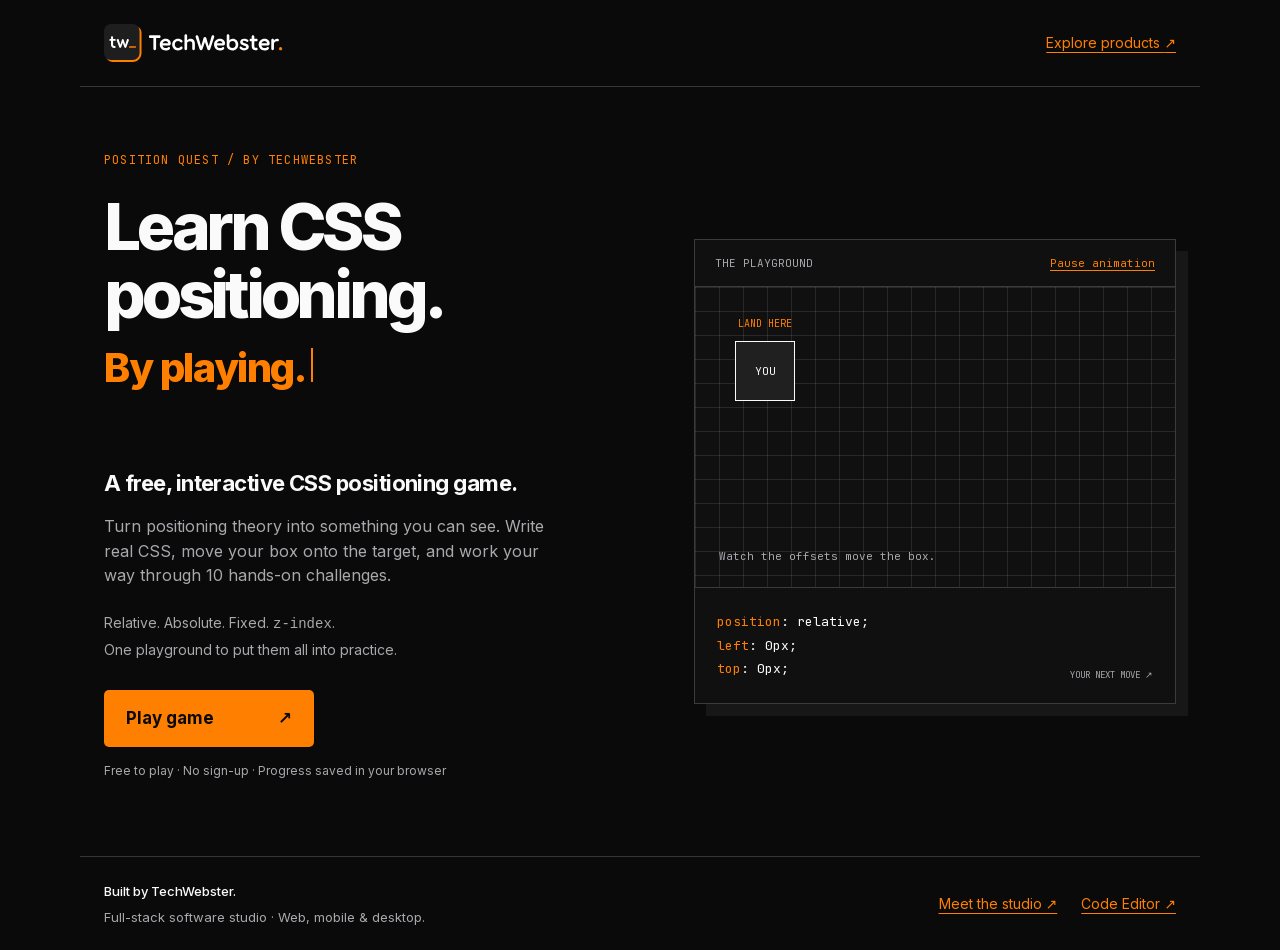
<file: index.html>
<!doctype html>
<html lang="en">
<head>
<meta charset="utf-8">
<meta name="viewport" content="width=device-width, initial-scale=1">
<title>CSS Position Game — Position Quest by TechWebster</title>
<meta name="description" content="Learn CSS positioning with Position Quest by TechWebster. Practice relative, absolute, fixed and z-index in 10 free interactive coding challenges.">
<link rel="canonical" href="https://css-positions.techwebster.com/">
<meta name="theme-color" content="#FF7F00">
<meta name="color-scheme" content="dark">
<meta name="author" content="TechWebster">
<meta property="og:type" content="website">
<meta property="og:site_name" content="Position Quest by TechWebster">
<meta property="og:title" content="CSS Position Game — Position Quest by TechWebster">
<meta property="og:description" content="Learn CSS positioning with Position Quest by TechWebster. Practice relative, absolute, fixed and z-index in 10 free interactive coding challenges.">
<meta property="og:url" content="https://css-positions.techwebster.com/">
<meta property="og:image" content="https://css-positions.techwebster.com/assets/social-preview.png">
<meta property="og:image:width" content="1200">
<meta property="og:image:height" content="630">
<meta property="og:image:alt" content="Position Quest by TechWebster — learn CSS position by playing">
<meta name="twitter:card" content="summary_large_image">
<meta name="twitter:title" content="Position Quest by TechWebster">
<meta name="twitter:description" content="Learn CSS positioning with Position Quest by TechWebster. Practice relative, absolute, fixed and z-index in 10 free interactive coding challenges.">
<meta name="twitter:image" content="https://css-positions.techwebster.com/assets/social-preview.png">
<link rel="icon" href="assets/favicon.ico" sizes="any">
<link rel="apple-touch-icon" href="assets/apple-touch-icon.png">
<link rel="preload" href="assets/inter-latin.woff2" as="font" type="font/woff2" crossorigin>
<link rel="stylesheet" href="style.css">
<script type="application/ld+json">{
  "@context": "https://schema.org",
  "@graph": [
    {
      "@type": "Organization",
      "@id": "https://www.techwebster.com/#organization",
      "name": "TechWebster",
      "url": "https://www.techwebster.com/",
      "logo": "https://www.techwebster.com/logo-white.svg"
    },
    {
      "@type": "WebSite",
      "@id": "https://css-positions.techwebster.com/#website",
      "name": "Position Quest by TechWebster",
      "url": "https://css-positions.techwebster.com/",
      "publisher": {
        "@id": "https://www.techwebster.com/#organization"
      }
    },
    {
      "@type": "WebApplication",
      "@id": "https://css-positions.techwebster.com/#app",
      "name": "Position Quest",
      "url": "https://css-positions.techwebster.com/play/",
      "description": "Learn CSS positioning with Position Quest by TechWebster. Practice relative, absolute, fixed and z-index in 10 free interactive coding challenges.",
      "applicationCategory": "EducationalApplication",
      "operatingSystem": "Any",
      "isAccessibleForFree": true,
      "inLanguage": "en",
      "offers": {
        "@type": "Offer",
        "price": "0",
        "priceCurrency": "USD"
      },
      "publisher": {
        "@id": "https://www.techwebster.com/#organization"
      }
    },
    {
      "@type": "WebPage",
      "@id": "https://css-positions.techwebster.com/#webpage",
      "url": "https://css-positions.techwebster.com/",
      "name": "CSS Position Game \u2014 Position Quest by TechWebster",
      "isPartOf": {
        "@id": "https://css-positions.techwebster.com/#website"
      },
      "mainEntity": {
        "@id": "https://css-positions.techwebster.com/#app"
      }
    }
  ]
}</script>
</head>
<body class="landing-page">
<a class="skip-link" href="#main-content">Skip to content</a>
<nav class="brand-nav" aria-label="TechWebster">
  <a href="https://www.techwebster.com/" aria-label="TechWebster home"><img src="assets/techwebster-logo.svg" width="180" height="38" alt="TechWebster"></a>
  <a href="https://www.techwebster.com/products">Explore products <span aria-hidden="true">↗</span></a>
</nav>
<main id="main-content" class="landing-hero">
  <section class="hero-copy" aria-labelledby="landing-title">
    <p class="eyebrow">Position Quest / by TechWebster</p>
    <h1 id="landing-title">Learn CSS<br>positioning.<span class="typing-line" aria-hidden="true">By playing.</span></h1>
    <h2>A free, interactive CSS positioning game.</h2>
    <p class="hero-description">Turn positioning theory into something you can see. Write real CSS, move your box onto the target, and work your way through 10 hands-on challenges.</p>
    <p class="hero-topics">Relative. Absolute. Fixed. <code>z-index</code>.<br>One playground to put them all into practice.</p>
    <a class="play-cta" href="play/">Play game <span aria-hidden="true">↗</span></a>
    <p class="play-note">Free to play · No sign-up · Progress saved in your browser</p>
  </section>
  <figure class="hero-preview" aria-label="CSS positioning example: move a box from its starting position onto an orange target">
    <div class="preview-bar"><span>THE PLAYGROUND</span><button class="preview-toggle" type="button" hidden>Pause animation</button></div>
    <div class="preview-grid" aria-hidden="true">
      <span class="preview-origin">YOU</span>
      <span class="preview-target"><span>LAND HERE</span>＋</span>
      <span class="preview-caption">Watch the offsets move the box.</span>
    </div>
    <figcaption><code><span>position</span>: relative;<br><span>left</span>: <b id="demo-left">0</b>px;<br><span>top</span>: <b id="demo-top">0</b>px;</code><span class="preview-live">YOUR NEXT MOVE ↗</span></figcaption>
  </figure>
</main>
<footer class="site-footer"><div><strong>Built by TechWebster.</strong><span>Full-stack software studio · Web, mobile &amp; desktop.</span></div><div class="footer-links"><a href="https://www.techwebster.com/">Meet the studio ↗</a><a href="https://www.techwebster.com/products/code-editor">Code Editor ↗</a></div></footer>
<script src="landing.js" defer></script>
</body>
</html>
</file>
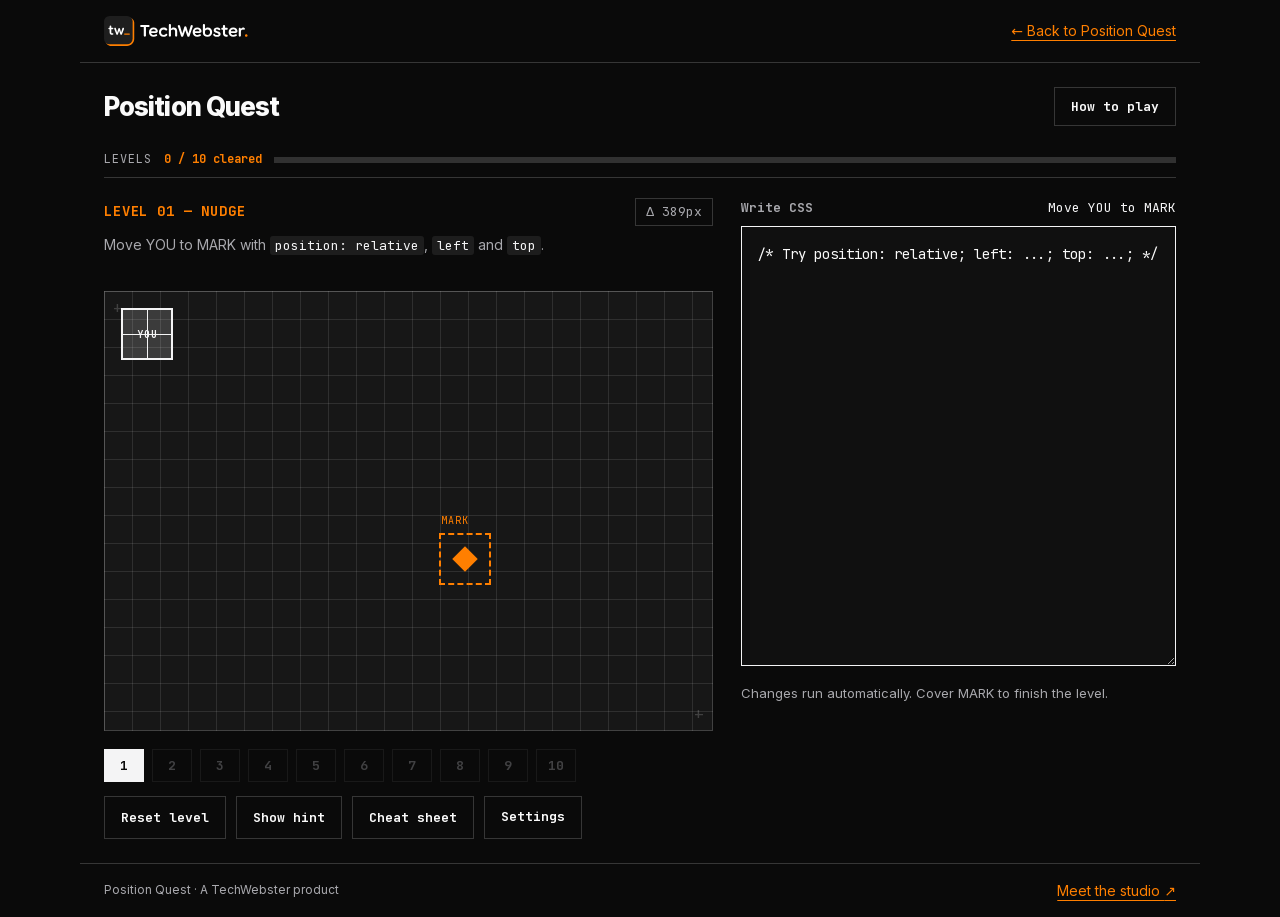
<file: play/index.html>
<!doctype html>
<html lang="en">
<head>
<meta charset="utf-8">
<meta name="viewport" content="width=device-width, initial-scale=1">
<title>Play Position Quest — CSS Challenges | TechWebster</title>
<meta name="description" content="Learn CSS positioning with Position Quest by TechWebster. Practice relative, absolute, fixed and z-index in 10 free interactive coding challenges.">
<link rel="canonical" href="https://css-positions.techwebster.com/play/">
<meta name="theme-color" content="#FF7F00">
<meta name="color-scheme" content="dark">
<meta name="author" content="TechWebster">
<meta property="og:type" content="website">
<meta property="og:site_name" content="Position Quest by TechWebster">
<meta property="og:title" content="CSS Position Game — Position Quest by TechWebster">
<meta property="og:description" content="Learn CSS positioning with Position Quest by TechWebster. Practice relative, absolute, fixed and z-index in 10 free interactive coding challenges.">
<meta property="og:url" content="https://css-positions.techwebster.com/play/">
<meta property="og:image" content="https://css-positions.techwebster.com/assets/social-preview.png">
<meta property="og:image:width" content="1200">
<meta property="og:image:height" content="630">
<meta property="og:image:alt" content="Position Quest by TechWebster — learn CSS position by playing">
<meta name="twitter:card" content="summary_large_image">
<meta name="twitter:title" content="Position Quest by TechWebster">
<meta name="twitter:description" content="Learn CSS positioning with Position Quest by TechWebster. Practice relative, absolute, fixed and z-index in 10 free interactive coding challenges.">
<meta name="twitter:image" content="https://css-positions.techwebster.com/assets/social-preview.png">
<link rel="icon" href="../assets/favicon.ico" sizes="any">
<link rel="apple-touch-icon" href="../assets/apple-touch-icon.png">
<link rel="preload" href="../assets/inter-latin.woff2" as="font" type="font/woff2" crossorigin>
<link rel="stylesheet" href="../style.css">
<script type="application/ld+json">{
  "@context": "https://schema.org",
  "@graph": [
    {
      "@type": "Organization",
      "@id": "https://www.techwebster.com/#organization",
      "name": "TechWebster",
      "url": "https://www.techwebster.com/",
      "logo": "https://www.techwebster.com/logo-white.svg"
    },
    {
      "@type": "WebSite",
      "@id": "https://css-positions.techwebster.com/#website",
      "name": "Position Quest by TechWebster",
      "url": "https://css-positions.techwebster.com/",
      "publisher": {
        "@id": "https://www.techwebster.com/#organization"
      }
    },
    {
      "@type": "WebApplication",
      "@id": "https://css-positions.techwebster.com/#app",
      "name": "Position Quest",
      "url": "https://css-positions.techwebster.com/play/",
      "description": "Learn CSS positioning with Position Quest by TechWebster. Practice relative, absolute, fixed and z-index in 10 free interactive coding challenges.",
      "applicationCategory": "EducationalApplication",
      "operatingSystem": "Any",
      "isAccessibleForFree": true,
      "inLanguage": "en",
      "offers": {
        "@type": "Offer",
        "price": "0",
        "priceCurrency": "USD"
      },
      "publisher": {
        "@id": "https://www.techwebster.com/#organization"
      }
    },
    {
      "@type": "WebPage",
      "@id": "https://css-positions.techwebster.com/play/#webpage",
      "url": "https://css-positions.techwebster.com/play/",
      "name": "Play Position Quest \u2014 TechWebster",
      "isPartOf": {
        "@id": "https://css-positions.techwebster.com/#website"
      },
      "mainEntity": {
        "@id": "https://css-positions.techwebster.com/#app"
      }
    }
  ]
}</script>
</head>
<body class="game-page">
<a class="skip-link" href="#main-content">Skip to the drafting board</a>

<nav class="brand-nav" aria-label="TechWebster">
  <a href="https://www.techwebster.com/" aria-label="TechWebster home"><img src="../assets/techwebster-logo.svg" width="180" height="38" alt="TechWebster"></a>
  <a href="../">← Back to Position Quest</a>
</nav>
<header class="game-heading">
  <h1>Position Quest</h1>
  <button id="help-btn" class="btn" type="button">How to play</button>
</header>
<main id="main-content">
  <div class="progress-strip" aria-label="Course progress">
    <span class="progress-label">Levels</span>
    <strong id="progress-count">0 / 10 cleared</strong>
    <div class="progress-track" aria-hidden="true"><span id="progress-fill"></span></div>

  </div>
  <section class="board-col">
    <div class="hud">
      <h2 id="lv-name">Draft 01</h2>
      <span id="meter" class="meter" title="Distance to target">Δ —</span>
    </div>
    <p id="lv-brief" class="brief">Start with relative positioning: use CSS offsets to move the hero onto the mark.</p>

    <div id="board" class="board" aria-describedby="lv-brief">
      <div id="deco"></div>
      <div id="target"><span class="tag">MARK</span></div>
      <div id="hero"><span>YOU</span></div>
      <div id="confetti" aria-hidden="true"></div>
      <div id="win" class="win" role="status" aria-live="polite" hidden>
        <p class="win-big">Level complete!</p>
        <p class="win-sub" id="win-sub">The foreman is pleased.</p>
        <p class="win-stats" id="win-stats"></p>
        <button id="next-btn" class="btn btn-amber">Next level →</button>
      </div>
    </div>

    <div class="level-chips" id="chips" role="tablist" aria-label="Levels"></div>

    <div class="tools">
      <button id="reset-btn" class="btn">Reset level</button>
      <button id="hint-btn" class="btn">Show hint</button>
      <button id="cheat-btn" class="btn">Cheat sheet</button>
      <details class="game-options"><summary class="btn">Settings</summary><div class="game-options-panel">
        <button id="mute-btn" class="btn">🔊 Sound on</button>
        <button id="clear-progress-btn" class="btn btn-danger">Clear progress</button>
      </div></details>
    </div>
    <p id="hint" class="hint" aria-live="polite" hidden></p>
    <p id="announcement" class="sr-only" aria-live="assertive"></p>
  </section>

  <section class="editor-col">
    <label class="ed-label" for="editor">Write CSS <span class="ed-scope">Move YOU to MARK</span></label>
    <textarea id="editor" aria-label="CSS editor for the hero" aria-describedby="editor-note" spellcheck="false" autocapitalize="off" autocorrect="off"
      placeholder="/* write CSS here, e.g.
position: relative;
left: 40px; */"></textarea>
    <p class="ed-note" id="editor-note">Changes run automatically. Cover MARK to finish the level.</p>
  </section>
  <noscript><p>The game needs JavaScript. Enable it to play Position Quest.</p></noscript>
</main>
<footer class="site-footer"><span>Position Quest · A TechWebster product</span><a href="https://www.techwebster.com/">Meet the studio <span aria-hidden="true">↗</span></a></footer>

<dialog id="help" class="cheat" aria-labelledby="help-title">
  <h2 id="help-title">How to play</h2>
  <ol><li>Read the level goal.</li><li>Write CSS to move <strong>YOU</strong> onto <strong>MARK</strong>.</li><li>Cover the target to unlock the next level.</li></ol>
  <p>Stuck? Use <strong>Show hint</strong> or the <strong>Cheat sheet</strong>.</p>
  <p>Progress saves in this browser.</p>
  <p id="best-score">Best run —</p>
  <form method="dialog"><button class="btn btn-amber">Got it</button></form>
</dialog>
<dialog id="cheat" class="cheat">
  <h2>Position cheat sheet</h2>
  <dl>
    <dt><code>position: static;</code></dt>
    <dd>Default. The box sits in normal flow — <code>top / right / bottom / left</code> do nothing.</dd>
    <dt><code>position: relative;</code></dt>
    <dd>Offset from where it <em>would</em> be. Flow keeps its original space. Enables <code>z-index</code> and acts as the anchor for absolute children.</dd>
    <dt><code>position: absolute;</code></dt>
    <dd>Removed from flow. Anchored to the nearest <em>positioned</em> ancestor (else the page). <code>top/right/bottom/left</code> measure from that ancestor's edges.</dd>
    <dt><code>position: fixed;</code></dt>
    <dd>Removed from flow. Usually anchored to the <em>viewport</em>. Certain ancestors, such as transformed elements, can establish its containing block instead.</dd>
    <dt><code>position: sticky;</code></dt>
    <dd>Relative until it crosses a scroll threshold (<code>top: 0</code> etc.), then it sticks, within its parent.</dd>
    <dt><code>z-index</code></dt>
    <dd>Stacking order within a stacking context. Works on positioned elements and flex or grid items; higher values paint above lower ones in the same context.</dd>
    <dt>Tricks</dt>
    <dd>Center anything: <code>position:absolute; inset:0; margin:auto;</code> or <code>left:50%; top:50%; transform:translate(-50%,-50%);</code></dd>
  </dl>
  <form method="dialog"><button class="btn btn-amber">Back to the board</button></form>
</dialog>

<style id="level-css"></style>
<style id="user-css"></style>
<script src="../game.js"></script>
</body>
</html>
</file>
<file: style.css>
@font-face { font-family: Inter; src: url("assets/inter-latin.woff2") format("woff2"); font-style: normal; font-weight: 100 900; font-display: swap; }
@font-face { font-family: "JetBrains Mono"; src: url("assets/jetbrains-mono-latin.woff2") format("woff2"); font-style: normal; font-weight: 100 800; font-display: swap; }
/* Position Quest — blueprint drafting theme */
:root {
  --bg: #0a0a0a;
  --bg-2: #171717;
  --line: rgba(255, 255, 255, 0.18);
  --grid: rgba(255, 255, 255, 0.10);
  --ink: #fafafa;
  --ink-dim: #a8a8ad;
  --amber: #ff7f00;
  --cyan: #f4f4f5;
  --red: #ff6b6b;
  --font-display: "Inter", system-ui, sans-serif;
  --font-body: "Inter", system-ui, sans-serif;
  --font-mono: "JetBrains Mono", ui-monospace, "SF Mono", Menlo, monospace;
}

* { box-sizing: border-box; }

.skip-link {
  position: fixed;
  left: 12px;
  top: 12px;
  z-index: 100;
  transform: translateY(-180%);
  padding: 8px 12px;
  background: var(--amber);
  color: var(--bg);
  font-family: var(--font-mono);
  font-size: 12px;
  font-weight: 700;
}
.skip-link:not(:focus) { visibility: hidden; }
.skip-link:focus { transform: translateY(0); visibility: visible; }
.sr-only {
  position: absolute;
  width: 1px;
  height: 1px;
  padding: 0;
  margin: -1px;
  overflow: hidden;
  clip: rect(0, 0, 0, 0);
  white-space: nowrap;
  border: 0;
}

body {
  margin: 0;
  min-height: 100vh;
  background:
    linear-gradient(var(--grid) 1px, transparent 1px) 0 -1px / 28px 28px,
    linear-gradient(90deg, var(--grid) 1px, transparent 1px) -1px 0 / 28px 28px,
    var(--bg);
  color: var(--ink);
  font-family: var(--font-body);
  line-height: 1.55;
}

/* ---------- sheet head ---------- */
.sheet-head {
  max-width: 1120px;
  margin: 0 auto;
  padding: 40px 24px 8px;
  display: flex;
  flex-wrap: wrap;
  gap: 24px;
  align-items: flex-end;
  justify-content: space-between;
}
.eyebrow {
  font-family: var(--font-mono);
  font-size: 12px;
  letter-spacing: 0.14em;
  text-transform: uppercase;
  color: var(--ink-dim);
  margin: 0 0 6px;
}
h1 {
  font-family: var(--font-display);
  font-size: clamp(32px, 6vw, 56px);
  letter-spacing: 0.01em;
  margin: 0;
  line-height: 1;
}
h1::after {
  content: "";
  display: block;
  width: 72px;
  height: 6px;
  margin-top: 10px;
  background: var(--amber);
}
.sub { max-width: 52ch; color: var(--ink-dim); margin: 12px 0 0; }
.sub code, .brief code, .cheat code, .hint code {
  font-family: var(--font-mono);
  font-size: 0.92em;
  color: var(--cyan);
  background: rgba(244, 244, 245, 0.08);
  padding: 1px 5px;
  border-radius: 3px;
}
.titleblock {
  border: 1px solid var(--line);
  display: grid;
  grid-template-columns: auto auto;
  font-family: var(--font-mono);
  font-size: 12px;
  box-shadow: 6px 6px 0 rgba(0, 0, 0, 0.25);
}
.titleblock span {
  padding: 6px 10px;
  color: var(--ink-dim);
  text-transform: uppercase;
  letter-spacing: 0.08em;
  border-top: 1px solid var(--line);
}
.titleblock span:first-child, .titleblock span:nth-child(2) { border-top: 0; }
.titleblock b {
  padding: 6px 12px;
  font-weight: 700;
  color: var(--amber);
  border-top: 1px solid var(--line);
  border-left: 1px solid var(--line);
}
.titleblock b:first-of-type, .titleblock b:nth-of-type(2) { border-top: 0; }

/* ---------- layout ---------- */
main {
  max-width: 1120px;
  margin: 0 auto;
  padding: 24px;
  display: grid;
  grid-template-columns: minmax(0, 1.4fr) minmax(0, 1fr);
  gap: 32px;
  align-items: start;
}
.progress-strip {
  grid-column: 1 / -1;
  display: grid;
  grid-template-columns: auto auto minmax(120px, 1fr) auto;
  gap: 12px;
  align-items: center;
  padding: 10px 12px;
  border-block: 1px solid var(--line);
  font-family: var(--font-mono);
  font-size: 12px;
}
.progress-label { color: var(--ink-dim); text-transform: uppercase; letter-spacing: .08em; }
.progress-strip strong { color: var(--amber); white-space: nowrap; }
.progress-track { height: 6px; background: rgba(255, 255, 255, .16); }
#progress-fill {
  display: block;
  width: 0;
  height: 100%;
  background: var(--amber);
  transition: width .35s ease-out;
}
.progress-best { color: var(--cyan); white-space: nowrap; }
@media (max-width: 900px) {
  main { grid-template-columns: 1fr; }
}

/* ---------- board ---------- */
.hud { display: flex; align-items: baseline; justify-content: space-between; gap: 16px; }
.hud h2 {
  font-family: var(--font-mono);
  font-size: 15px;
  font-weight: 700;
  letter-spacing: 0.06em;
  text-transform: uppercase;
  margin: 0;
  color: var(--amber);
}
.meter {
  font-family: var(--font-mono);
  font-size: 13px;
  color: var(--ink-dim);
  border: 1px solid var(--line);
  padding: 3px 10px;
  white-space: nowrap;
}
.meter.hot { color: var(--amber); border-color: var(--amber); }
.brief { color: var(--ink-dim); min-height: 3.1em; margin: 8px 0 14px; max-width: 64ch; }

.board {
  position: relative;
  height: 440px;
  border: 1px solid var(--line);
  background:
    linear-gradient(var(--grid) 1px, transparent 1px) 0 -1px / 28px 28px,
    linear-gradient(90deg, var(--grid) 1px, transparent 1px) -1px 0 / 28px 28px,
    var(--bg-2);
  box-shadow: 10px 10px 0 rgba(0, 0, 0, 0.25);
  padding: 16px;
}
.board::before, .board::after {
  content: "+";
  position: absolute;
  font-family: var(--font-mono);
  color: var(--line);
  font-size: 16px;
}
.board::before { top: 4px; left: 8px; }
.board::after { bottom: 4px; right: 8px; }

#deco { display: contents; }

/* crates & deco */
.crate {
  position: absolute;
  border: 2px solid var(--ink-dim);
  background:
    repeating-linear-gradient(45deg, transparent 0 6px, rgba(168, 168, 173, 0.22) 6px 8px),
    var(--bg);
  display: grid;
  place-items: center;
  font-family: var(--font-mono);
  font-size: 10px;
  letter-spacing: 0.12em;
  color: var(--ink-dim);
}
.flow-crate {
  width: 52px;
  height: 52px;
  margin: 20px 0 0 26%;
  position: static;
}

/* hero */
#hero {
  width: 52px;
  height: 52px;
  border: 2px solid var(--cyan);
  background:
    linear-gradient(var(--cyan), var(--cyan)) center / 100% 1px no-repeat,
    linear-gradient(var(--cyan), var(--cyan)) center / 1px 100% no-repeat,
    rgba(244, 244, 245, 0.16);
  display: grid;
  place-items: center;
  font-family: var(--font-mono);
  font-size: 10px;
  font-weight: 700;
  letter-spacing: 0.1em;
  color: var(--cyan);
  z-index: 1;
}

/* target */
#target {
  position: absolute;
  width: 52px;
  height: 52px;
  border: 2px dashed var(--amber);
  display: grid;
  place-items: center;
  z-index: 0;
}
#target::before {
  content: "";
  width: 18px;
  height: 18px;
  background: var(--amber);
  transform: rotate(45deg);
  animation: pulse 1.6s ease-in-out infinite;
}
#target .tag {
  position: absolute;
  top: -22px;
  left: 0;
  font-family: var(--font-mono);
  font-size: 10px;
  letter-spacing: 0.12em;
  color: var(--amber);
  white-space: nowrap;
}
#target.near {
  border-color: var(--cyan);
  box-shadow: 0 0 0 3px rgba(244, 244, 245, 0.25), 0 0 18px rgba(255, 127, 0, 0.45);
}
#target.near .tag { color: var(--cyan); }
@keyframes pulse {
  0%, 100% { transform: rotate(45deg) scale(1); opacity: 1; }
  50% { transform: rotate(45deg) scale(0.72); opacity: 0.6; }
}

/* win banner — compact strip so the final overlap stays visible */
.win[hidden] { display: none; }
.win {
  position: absolute;
  left: -1px;
  right: -1px;
  bottom: -1px;
  z-index: 40;
  display: flex;
  flex-wrap: wrap;
  align-items: center;
  gap: 4px 18px;
  padding: 12px 18px;
  background: linear-gradient(rgba(10, 10, 10, 0.94), rgba(10, 10, 10, 0.88));
  border-top: 2px solid var(--amber);
}
.win-big {
  font-family: var(--font-display);
  font-size: clamp(18px, 3vw, 26px);
  color: var(--amber);
  margin: 0;
}
.win-sub { color: var(--ink-dim); margin: 0; font-size: 14px; }
.win-stats {
  margin: 0;
  font-family: var(--font-mono);
  font-size: 12px;
  color: var(--cyan);
}
.win .btn-amber { margin-left: auto; }

/* confetti */
#confetti { position: absolute; inset: 0; overflow: hidden; pointer-events: none; z-index: 50; }
#confetti i {
  position: absolute;
  top: -14px;
  width: 8px;
  height: 14px;
  animation: fall 1.6s linear forwards;
}
@keyframes fall {
  to { transform: translateY(500px) rotate(540deg); opacity: 0; }
}

/* ---------- level chips ---------- */
.level-chips { display: flex; flex-wrap: wrap; gap: 8px; margin-top: 18px; }
.chip {
  font-family: var(--font-mono);
  font-size: 13px;
  font-weight: 700;
  min-width: 40px;
  padding: 7px 10px;
  background: transparent;
  border: 1px solid var(--line);
  color: var(--ink-dim);
  cursor: pointer;
}
.chip:hover:not(:disabled) { border-color: var(--cyan); color: var(--cyan); }
.chip.current { border-color: var(--cyan); color: var(--bg); background: var(--cyan); }
.chip.done { border-color: var(--amber); color: var(--amber); }
.chip:disabled { opacity: 0.35; cursor: not-allowed; }

/* ---------- tools ---------- */
.tools { display: flex; flex-wrap: wrap; gap: 10px; margin-top: 14px; }
.btn {
  font-family: var(--font-mono);
  font-size: 13px;
  font-weight: 700;
  padding: 10px 16px;
  background: transparent;
  border: 1px solid var(--line);
  color: var(--ink);
  cursor: pointer;
  transition: border-color 0.15s, color 0.15s, transform 0.05s;
}
.btn:hover { border-color: var(--amber); color: var(--amber); }
.btn:active { transform: translateY(1px); }
.btn-amber { background: var(--amber); border-color: var(--amber); color: var(--bg); }
.btn-amber:hover { background: #ff9b38; color: var(--bg); }
.btn-danger { color: var(--red); }
.btn-danger:hover { border-color: var(--red); color: var(--red); }

.hint {
  font-family: var(--font-mono);
  font-size: 13px;
  color: var(--cyan);
  border-left: 3px solid var(--cyan);
  padding: 6px 12px;
  margin: 14px 0 0;
  white-space: pre-wrap;
}

/* ---------- editor ---------- */
.editor-col { position: sticky; top: 24px; }
.ed-label {
  font-family: var(--font-mono);
  font-size: 13px;
  font-weight: 700;
  color: var(--ink-dim);
  display: flex;
  justify-content: space-between;
  margin-bottom: 8px;
}
.ed-scope { font-weight: 400; color: var(--cyan); }
#editor {
  width: 100%;
  height: 340px;
  resize: vertical;
  background: #101010;
  color: var(--ink);
  border: 1px solid var(--line);
  box-shadow: 10px 10px 0 rgba(0, 0, 0, 0.25);
  font-family: var(--font-mono);
  font-size: 14px;
  line-height: 1.7;
  padding: 16px;
  outline: none;
  tab-size: 2;
}
#editor:focus { border-color: var(--cyan); }
.ed-note { font-size: 13px; color: var(--ink-dim); margin: 10px 0 0; }

/* ---------- cheat sheet ---------- */
.cheat {
  max-width: 620px;
  width: calc(100vw - 48px);
  border: 1px solid var(--line);
  background: var(--bg-2);
  color: var(--ink);
  font-family: var(--font-body);
  padding: 28px;
  box-shadow: 12px 12px 0 rgba(0, 0, 0, 0.3);
}
.cheat::backdrop { background: rgba(5, 14, 24, 0.7); }
.cheat h2 { font-family: var(--font-display); font-size: 22px; margin: 0 0 14px; }
.cheat dt { font-family: var(--font-mono); font-weight: 700; color: var(--amber); margin-top: 14px; }
.cheat dd { margin: 2px 0 0; color: var(--ink-dim); font-size: 14px; }

/* ---------- a11y & motion ---------- */
:focus-visible { outline: 2px solid var(--amber); outline-offset: 2px; }
@media (prefers-reduced-motion: reduce) {
  #target::before, #confetti i { animation: none !important; }
}

@media (max-width: 700px) {
  .win { gap: 4px 12px; padding: 10px 14px; }
}

@media (max-width: 900px) {
  .board { height: 340px; }
  .editor-col { position: static; }
  #editor { height: 240px; }
  .progress-strip { grid-template-columns: 1fr auto; }
  .progress-label { grid-column: 1 / 2; }
  .progress-track { grid-column: 1 / -1; grid-row: 2; }
  .progress-best { grid-column: 2; grid-row: 1; }
}

/* TechWebster brand shell; the drafting grid remains the product signature. */
body { background: var(--bg); }
.brand-nav, .site-footer { max-width: 1120px; margin: 0 auto; padding: 24px; display: flex; justify-content: space-between; align-items: center; gap: 20px; }
.brand-nav { border-bottom: 1px solid var(--line); }
.brand-nav img { display: block; max-width: 100%; height: auto; }
a { color: var(--amber); text-underline-offset: 4px; }
.brand-nav a, .site-footer a { font-size: 14px; }
h1 { font-weight: 800; letter-spacing: -.045em; }
.heading-sub { display: block; font-size: clamp(20px, 3vw, 30px); line-height: 1.3; letter-spacing: -.025em; color: var(--ink-dim); margin-top: 12px; }
.learn-section { grid-column: 1 / -1; border-top: 1px solid var(--line); padding-top: 40px; margin-top: 24px; }
.learn-section h2 { font-size: clamp(22px, 3vw, 30px); line-height: 1.25; letter-spacing: -.03em; }
.learn-section p { color: var(--ink-dim); max-width: 80ch; }
.concepts { display: grid; grid-template-columns: repeat(2, minmax(0, 1fr)); gap: 16px 40px; margin: 28px 0 40px; }
.concepts h3 { font-size: 17px; color: var(--ink); }
.concepts code { font-family: var(--font-mono); font-size: .9em; color: var(--ink); overflow-wrap: anywhere; }
.site-footer { border-top: 1px solid var(--line); color: var(--ink-dim); font-size: 13px; }
:focus-visible { outline: 2px solid var(--amber); outline-offset: 4px; }
@media (max-width: 600px) { .concepts { grid-template-columns: 1fr; gap: 8px; } .brand-nav img { width: 145px; } .brand-nav, .site-footer { flex-wrap: wrap; } }

/* Landing: a single invitation to play, framed by the company brand. */
.landing-page { display: flex; flex-direction: column; min-height: 100svh; }
.landing-page .brand-nav, .landing-page .site-footer { width: 100%; }
.landing-hero { flex: 1; width: 100%; padding: 64px 24px; grid-template-columns: minmax(0, 1.1fr) minmax(0, 1fr); align-items: center; gap: 60px; }
.hero-copy .eyebrow { color: var(--amber); letter-spacing: .1em; margin-bottom: 24px; }
.hero-copy h1 { font-size: clamp(58px, 6.6vw, 84px); line-height: .98; letter-spacing: -.065em; }
.hero-copy h1::after { display: none; }
.hero-copy h1 span { color: var(--amber); }
.hero-copy h2 { font-size: 22px; line-height: 1.3; letter-spacing: -.025em; margin: 28px 0 14px; }
.hero-description { color: var(--ink-dim); font-size: 16px; max-width: 47ch; }
.hero-topics { font-size: 14px; color: var(--ink-dim); line-height: 1.8; margin: 22px 0 28px; }
.play-cta { display: inline-flex; gap: 64px; align-items: center; background: var(--amber); color: var(--bg); padding: 15px 22px; font-size: 17px; font-weight: 700; text-decoration: none; border-radius: 5px; transition: background .15s; }
.play-cta:hover { background: #ff9b38; }
.play-note { font-size: 12px; color: var(--ink-dim); margin-top: 15px; }
.hero-preview { margin: 0; min-width: 0; border: 1px solid var(--line); background: #101010; box-shadow: 12px 12px 0 #171717; }
.preview-bar { display: flex; justify-content: space-between; padding: 16px 20px; border-bottom: 1px solid var(--line); font: 11px var(--font-mono); color: var(--ink-dim); }
.preview-bar span:last-child { color: var(--amber); }
.preview-grid { height: 300px; position: relative; background: linear-gradient(var(--grid) 1px, transparent 1px) 0 0 / 24px 24px, linear-gradient(90deg,var(--grid) 1px,transparent 1px) 0 0 / 24px 24px; }
.preview-origin { position: absolute; top: 54px; left: 40px; width: 60px; height: 60px; border: 1px solid var(--ink); display: grid; place-items: center; font: 11px var(--font-mono); background: #fafafa0d; }
.preview-path { position: absolute; left: 100px; top: 84px; width: calc(65% - 100px); height: 80px; border-top: 1px dashed #ffffff55; border-right: 1px dashed #ffffff55; }
.preview-target { position: absolute; left: calc(65% - 30px); top: 134px; width: 60px; height: 60px; border: 1px dashed var(--amber); color: var(--amber); background: #ff7f0012; display: grid; place-items: center; font-size: 36px; }
.preview-target span { position: absolute; top: -25px; white-space: nowrap; font: 10px var(--font-mono); }
.preview-caption { position: absolute; bottom: 24px; left: 24px; color: var(--ink-dim); font: 11px var(--font-mono); }
.hero-preview figcaption { padding: 22px; border-top: 1px solid var(--line); display: flex; justify-content: space-between; align-items: end; gap: 8px; }
.hero-preview code { font: 13px/1.8 var(--font-mono); }
.hero-preview code span { color: var(--amber); }
.preview-live { color: var(--ink-dim); font: 9px var(--font-mono); white-space: nowrap; }
.landing-page .site-footer { align-items: center; }
.landing-page .site-footer strong, .landing-page .site-footer span { display: block; }
.landing-page .site-footer strong { color: var(--ink); margin-bottom: 5px; font-weight: 500; }
.footer-links { display: flex; gap: 24px; }
@media (max-width: 900px) { .landing-hero { gap: 32px; grid-template-columns: 1fr 1fr; } .preview-live { display: none; } }
@media (max-width: 700px) { .landing-hero { grid-template-columns: 1fr; padding-top: 40px; padding-bottom: 40px; } .hero-copy h1 { font-size: clamp(56px, 12vw, 78px); } .hero-preview { max-width: 480px; width: 100%; } .preview-grid { height: 250px; } .landing-page .site-footer { gap: 20px; } }

.hero-copy h1 { font-size: clamp(48px, 5.1vw, 65px); line-height: 1.04; }
.hero-copy h1 .typing-line { display: block; font-size: .62em; line-height: 1.2; min-height: 2.4em; margin-top: 16px; letter-spacing: -.035em; }
.typing-line::after { content: ''; display: inline-block; width: 2px; height: .85em; margin-left: 5px; background: var(--amber); }
.hero-animating .typing-line::after { animation: typing-caret 1s step-end infinite; }
@keyframes typing-caret { 50% { opacity: 0; } }
.preview-toggle { padding: 0; border: 0; background: transparent; color: var(--amber); font: inherit; cursor: pointer; text-decoration: underline; text-underline-offset: 3px; }
.preview-toggle[hidden] { display: none; }
.preview-origin { z-index: 2; }
.preview-target { left: 40px; top: 54px; }
.hero-preview code b { font-weight: 400; color: var(--ink); font-variant-numeric: tabular-nums; }
@media (prefers-reduced-motion: reduce) { .typing-line::after { display: none; } }
@media (max-width: 700px) { .hero-copy h1 { font-size: clamp(44px, 11vw, 64px); } }
.preview-origin { background: #202020; }

/* Gameplay keeps the goal, board and editor in view. */
.game-page .brand-nav { padding-block: 16px; }
.game-page .brand-nav img { width: 145px; }
.game-heading { max-width: 1120px; margin: 0 auto; padding: 24px 24px 0; display: flex; align-items: center; justify-content: space-between; gap: 16px; }
.game-heading h1 { font-size: 26px; letter-spacing: -.035em; }
.game-heading h1::after { display: none; }
.game-page main { padding-top: 16px; gap: 20px 28px; }
.game-page .progress-strip { grid-template-columns: auto auto 1fr; padding: 8px 0; border-top: 0; }
.game-page .brief { font-size: 14px; min-height: 3.1em; }
.game-page .hud h2 { font-size: 14px; }
.game-page .board, .game-page #editor { box-shadow: none; }
.game-page .editor-col { padding-top: 0; }
.game-page #editor { height: 440px; }
.game-page .site-footer { padding-block: 16px; font-size: 12px; }
.game-options { position: relative; }
.game-options summary { list-style: none; }
.game-options summary::-webkit-details-marker { display: none; }
.game-options-panel { position: absolute; right: 0; bottom: calc(100% + 8px); z-index: 60; padding: 10px; background: var(--bg-2); border: 1px solid var(--line); display: grid; gap: 8px; min-width: 180px; }
#help { max-width: 430px; }
#help li { margin-bottom: 10px; }
#help p { color: var(--ink-dim); font-size: 14px; }
@media (max-width: 900px) { .game-page .progress-track { grid-column: auto; grid-row: auto; } .game-page #editor { height: 210px; } .game-page .board { height: 300px; } .game-heading h1 { font-size: 22px; } }
</file>
